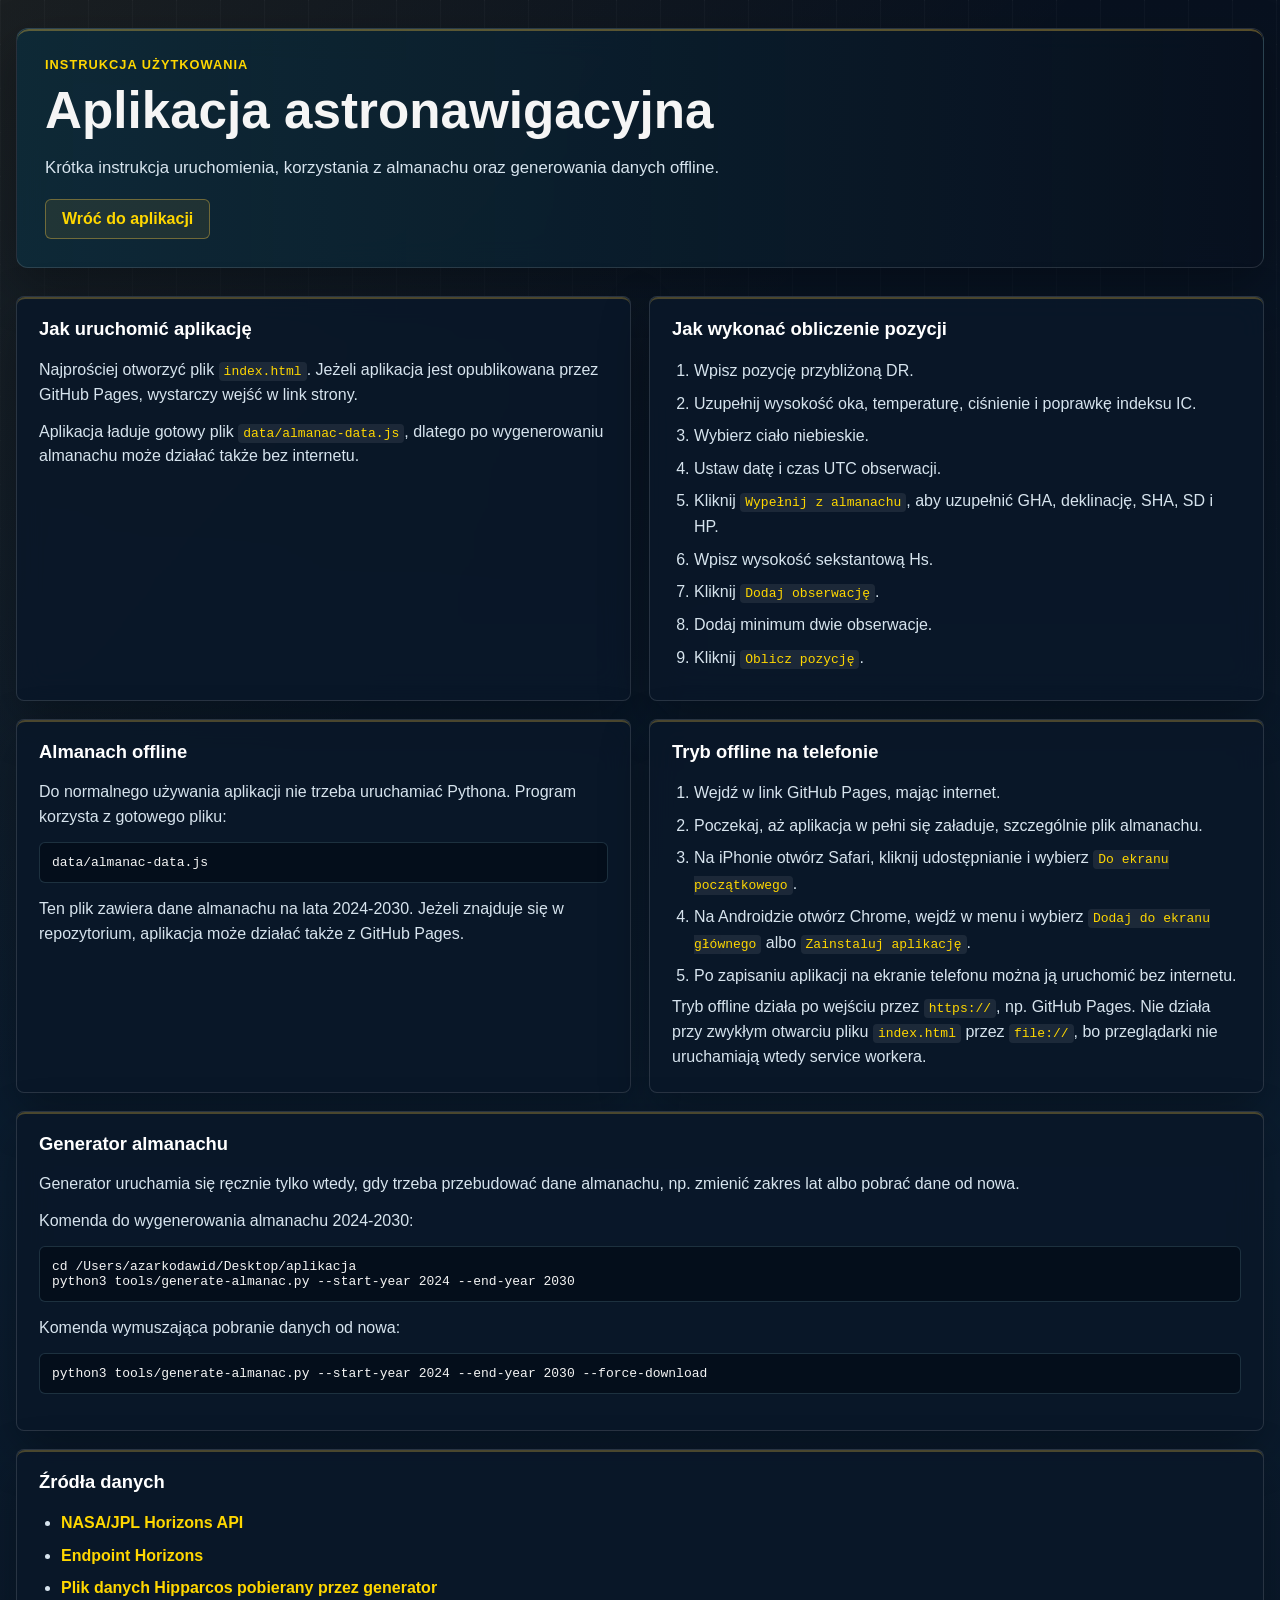
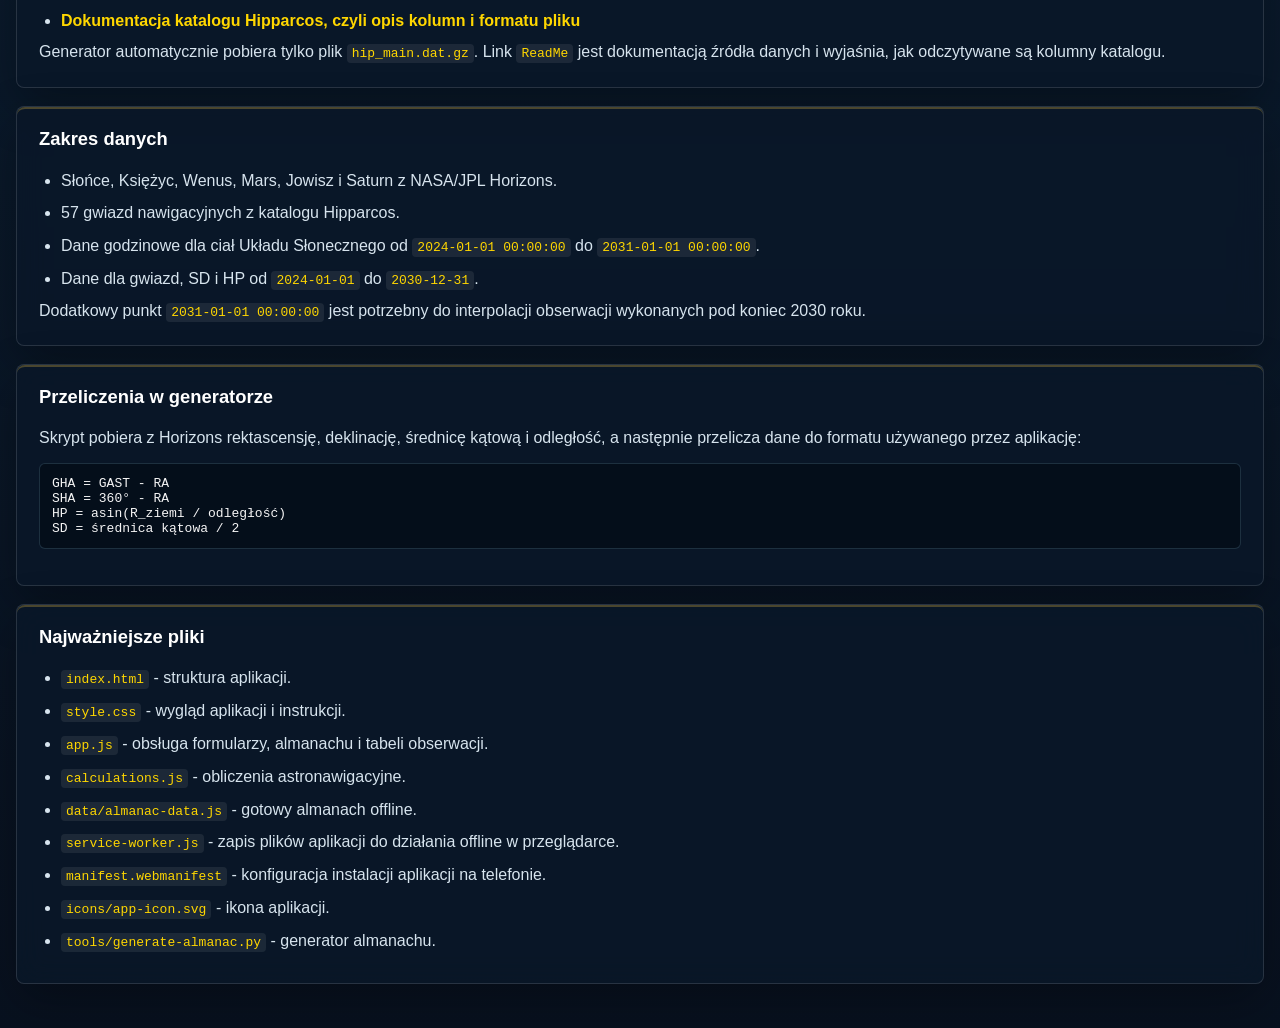
<file: instrukcja.html>
<!DOCTYPE html>
<html lang="pl">
<head>
    <meta charset="UTF-8">
    <meta name="viewport" content="width=device-width, initial-scale=1.0">
    <title>Instrukcja aplikacji astronawigacyjnej</title>
    <link rel="stylesheet" href="style.css">
</head>
<body>
<header class="app-header doc-hero">
    <div>
        <p class="eyebrow">Instrukcja użytkowania</p>
        <h1>Aplikacja astronawigacyjna</h1>
        <p class="doc-lead">Krótka instrukcja uruchomienia, korzystania z almanachu oraz generowania danych offline.</p>
        <div class="doc-actions">
            <a class="readme-link" href="index.html">Wróć do aplikacji</a>
        </div>
    </div>
</header>

<main class="doc-layout">
    <section class="doc-panel">
        <h2>Jak uruchomić aplikację</h2>
        <p>Najprościej otworzyć plik <code>index.html</code>. Jeżeli aplikacja jest opublikowana przez GitHub Pages, wystarczy wejść w link strony.</p>
        <p>Aplikacja ładuje gotowy plik <code>data/almanac-data.js</code>, dlatego po wygenerowaniu almanachu może działać także bez internetu.</p>
    </section>

    <section class="doc-panel">
        <h2>Jak wykonać obliczenie pozycji</h2>
        <ol class="doc-steps">
            <li>Wpisz pozycję przybliżoną DR.</li>
            <li>Uzupełnij wysokość oka, temperaturę, ciśnienie i poprawkę indeksu IC.</li>
            <li>Wybierz ciało niebieskie.</li>
            <li>Ustaw datę i czas UTC obserwacji.</li>
            <li>Kliknij <code>Wypełnij z almanachu</code>, aby uzupełnić GHA, deklinację, SHA, SD i HP.</li>
            <li>Wpisz wysokość sekstantową Hs.</li>
            <li>Kliknij <code>Dodaj obserwację</code>.</li>
            <li>Dodaj minimum dwie obserwacje.</li>
            <li>Kliknij <code>Oblicz pozycję</code>.</li>
        </ol>
    </section>

    <section class="doc-panel">
        <h2>Almanach offline</h2>
        <p>Do normalnego używania aplikacji nie trzeba uruchamiać Pythona. Program korzysta z gotowego pliku:</p>
        <pre><code>data/almanac-data.js</code></pre>
        <p>Ten plik zawiera dane almanachu na lata 2024-2030. Jeżeli znajduje się w repozytorium, aplikacja może działać także z GitHub Pages.</p>
    </section>

    <section class="doc-panel">
        <h2>Tryb offline na telefonie</h2>
        <ol class="doc-steps">
            <li>Wejdź w link GitHub Pages, mając internet.</li>
            <li>Poczekaj, aż aplikacja w pełni się załaduje, szczególnie plik almanachu.</li>
            <li>Na iPhonie otwórz Safari, kliknij udostępnianie i wybierz <code>Do ekranu początkowego</code>.</li>
            <li>Na Androidzie otwórz Chrome, wejdź w menu i wybierz <code>Dodaj do ekranu głównego</code> albo <code>Zainstaluj aplikację</code>.</li>
            <li>Po zapisaniu aplikacji na ekranie telefonu można ją uruchomić bez internetu.</li>
        </ol>
        <p>Tryb offline działa po wejściu przez <code>https://</code>, np. GitHub Pages. Nie działa przy zwykłym otwarciu pliku <code>index.html</code> przez <code>file://</code>, bo przeglądarki nie uruchamiają wtedy service workera.</p>
    </section>

    <section class="doc-panel">
        <h2>Generator almanachu</h2>
        <p>Generator uruchamia się ręcznie tylko wtedy, gdy trzeba przebudować dane almanachu, np. zmienić zakres lat albo pobrać dane od nowa.</p>
        <p>Komenda do wygenerowania almanachu 2024-2030:</p>
        <pre><code>cd /Users/azarkodawid/Desktop/aplikacja
python3 tools/generate-almanac.py --start-year 2024 --end-year 2030</code></pre>
        <p>Komenda wymuszająca pobranie danych od nowa:</p>
        <pre><code>python3 tools/generate-almanac.py --start-year 2024 --end-year 2030 --force-download</code></pre>
    </section>

    <section class="doc-panel">
        <h2>Źródła danych</h2>
        <ul class="doc-list">
            <li><a href="https://ssd-api.jpl.nasa.gov/doc/horizons.html">NASA/JPL Horizons API</a></li>
            <li><a href="https://ssd.jpl.nasa.gov/api/horizons.api">Endpoint Horizons</a></li>
            <li><a href="https://cdsarc.cds.unistra.fr/ftp/I/239/version_cd/cats/hip_main.dat.gz">Plik danych Hipparcos pobierany przez generator</a></li>
            <li><a href="https://cdsarc.cds.unistra.fr/ftp/I/239/ReadMe">Dokumentacja katalogu Hipparcos, czyli opis kolumn i formatu pliku</a></li>
        </ul>
        <p>Generator automatycznie pobiera tylko plik <code>hip_main.dat.gz</code>. Link <code>ReadMe</code> jest dokumentacją źródła danych i wyjaśnia, jak odczytywane są kolumny katalogu.</p>
    </section>

    <section class="doc-panel">
        <h2>Zakres danych</h2>
        <ul class="doc-list">
            <li>Słońce, Księżyc, Wenus, Mars, Jowisz i Saturn z NASA/JPL Horizons.</li>
            <li>57 gwiazd nawigacyjnych z katalogu Hipparcos.</li>
            <li>Dane godzinowe dla ciał Układu Słonecznego od <code>2024-01-01 00:00:00</code> do <code>2031-01-01 00:00:00</code>.</li>
            <li>Dane dla gwiazd, SD i HP od <code>2024-01-01</code> do <code>2030-12-31</code>.</li>
        </ul>
        <p>Dodatkowy punkt <code>2031-01-01 00:00:00</code> jest potrzebny do interpolacji obserwacji wykonanych pod koniec 2030 roku.</p>
    </section>

    <section class="doc-panel">
        <h2>Przeliczenia w generatorze</h2>
        <p>Skrypt pobiera z Horizons rektascensję, deklinację, średnicę kątową i odległość, a następnie przelicza dane do formatu używanego przez aplikację:</p>
        <pre><code>GHA = GAST - RA
SHA = 360° - RA
HP = asin(R_ziemi / odległość)
SD = średnica kątowa / 2</code></pre>
    </section>

    <section class="doc-panel">
        <h2>Najważniejsze pliki</h2>
        <ul class="doc-list">
            <li><code>index.html</code> - struktura aplikacji.</li>
            <li><code>style.css</code> - wygląd aplikacji i instrukcji.</li>
            <li><code>app.js</code> - obsługa formularzy, almanachu i tabeli obserwacji.</li>
            <li><code>calculations.js</code> - obliczenia astronawigacyjne.</li>
            <li><code>data/almanac-data.js</code> - gotowy almanach offline.</li>
            <li><code>service-worker.js</code> - zapis plików aplikacji do działania offline w przeglądarce.</li>
            <li><code>manifest.webmanifest</code> - konfiguracja instalacji aplikacji na telefonie.</li>
            <li><code>icons/app-icon.svg</code> - ikona aplikacji.</li>
            <li><code>tools/generate-almanac.py</code> - generator almanachu.</li>
        </ul>
    </section>
</main>
</body>
</html>
</file>
<file: style.css>
:root {
    --navy-950: #07111f;
    --navy-900: #0a1728;
    --navy-800: #0e1f34;
    --navy-700: #13283f;
    --navy-50: #4283a4;
    --sea-500: #1e90ff;
    --sea-300: #1c86ee;
    --gold-500: #ffd700;
    --gold-600: #ffcc00;
    --paper: #f5f5f5;
    --muted: #888888;
    --line: rgba(255, 255, 255, 0.13);
    --panel: rgba(10, 23, 40, 0.88);
    --danger: #ff6b6b;
    --success: #4caf50;
    --shadow: 0 18px 50px rgba(0, 0, 0, 0.3);
}

* {
    box-sizing: border-box;
}
html {
    color-scheme: dark;
}
body {
    margin: 0;
    font-family: "Trebuchet MS", "Segoe UI", sans-serif;
    color: var(--paper);
    background: 
    linear-gradient(135deg, rgba(244, 197, 66, 0.08), transparent 28%),
    linear-gradient(180deg, #08111f 0%, #0b1d30 45%, #08111f 100%);
}

body::before {
    content: "";
    position: fixed;
    inset: 0;
    pointer-events: none;
    background-image: 
    linear-gradient(135deg, rgba(255, 255, 255, 0.035) 1px, transparent 1px),
    linear-gradient(90deg, rgba(255, 255, 255, 0.035) 1px, transparent 1px);
    background-size: 44px 44px;
    mask-image: linear-gradient(to bottom, rgba(0, 0, 0, 0.75), transparent);
}

.app-header {
    padding: 42px clamp(19px, 4vw, 56px) 28px;
    border-bottom: 1px solid var(--line);
    background: 
    linear-gradient(90deg, rgba(31, 122, 140, 0.18), transparent),
    rgba(7, 17, 31, 0.72);
}

.eyebrow {
    margin: 0 0 10px;
    color: var(--gold-500);
    font-size: 0.8rem;
    font-weight: 700;
    letter-spacing: 0.08em;
    text-transform: uppercase;
}

h1, h2 {
    margin: 0;
    line-height: 1.12;
}
h1 {
   max-width: 900px;
    font-size: clamp(2rem, 4vw, 4rem);
    font-weight: 800;
}
.readme-link {
    display: inline-flex;
    align-items: center;
    margin-top: 18px;
    padding: 10px 16px;
    border: 1px solid rgba(244, 197, 66, 0.38);
    border-radius: 6px;
    color: var(--gold-500);
    background: rgba(244, 197, 66, 0.08);
    font-weight: 800;
    text-decoration: none;
    transition: transform 140ms ease, background 140ms ease, box-shadow 140ms ease;
}
.readme-link:hover {
    transform: translateY(-1px);
    background: rgba(244, 197, 66, 0.14);
    box-shadow: 0 10px 24px rgba(244, 197, 66, 0.16);
}
.doc-hero {
    padding: 28px 0 0;
    border-bottom: 0;
    background: transparent;
}
.doc-hero > div {
    position: relative;
    width: min(1420px, calc(100% - 32px));
    margin: 0 auto;
    padding: 28px;
    border: 1px solid var(--line);
    border-radius: 12px;
    background:
        linear-gradient(90deg, rgba(31, 122, 140, 0.22), transparent),
        rgba(7, 17, 31, 0.86);
    box-shadow: var(--shadow);
    backdrop-filter: blur(14px);
    overflow: hidden;
}
.doc-hero > div::after {
    content: "";
    position: absolute;
    inset: 0;
    border-radius: 12px;
    pointer-events: none;
    border-top: 2px solid rgba(244, 197, 66, 0.34);
}
.doc-hero h1 {
    max-width: none;
}
.doc-lead {
    max-width: 780px;
    margin: 16px 0 0;
    color: #d7e4ee;
    font-size: 1.05rem;
    line-height: 1.55;
}
.doc-actions {
    display: flex;
    flex-wrap: wrap;
    gap: 10px;
}
.doc-layout {
    width: min(1420px, calc(100% - 32px));
    margin: 28px auto 48px;
    display: flex;
    flex-wrap: wrap;
    gap: 18px;
    align-items: stretch;
}
.doc-panel {
    position: relative;
    flex: 1 1 420px;
    min-width: 0;
    padding: 22px;
    border: 1px solid var(--line);
    border-radius: 8px;
    background: var(--panel);
    box-shadow: var(--shadow);
    backdrop-filter: blur(14px);
}
.doc-panel::after {
    content: "";
    position: absolute;
    inset: 0;
    border-radius: 8px;
    pointer-events: none;
    border-top: 2px solid rgba(244, 197, 66, 0.28);
}
.doc-panel:nth-child(1),
.doc-panel:nth-child(2),
.doc-panel:nth-child(3),
.doc-panel:nth-child(4) {
    flex-basis: calc(50% - 9px);
}
.doc-panel:nth-child(n + 5) {
    flex-basis: 100%;
}
.doc-panel p {
    margin: 0 0 12px;
    color: #d7e4ee;
    line-height: 1.55;
}
.doc-panel p:last-child {
    margin-bottom: 0;
}
.doc-steps,
.doc-list {
    margin: 0;
    padding-left: 22px;
    color: #d7e4ee;
    line-height: 1.6;
}
.doc-steps li,
.doc-list li {
    margin: 7px 0;
}
.doc-list a {
    color: var(--gold-500);
    font-weight: 800;
    text-decoration: none;
}
.doc-list a:hover {
    text-decoration: underline;
}
.doc-panel pre {
    margin: 10px 0 14px;
    overflow-x: auto;
    padding: 12px;
    border: 1px solid rgba(142, 202, 230, 0.18);
    border-radius: 6px;
    background: rgba(3, 11, 20, 0.62);
}
.doc-panel pre code {
    padding: 0;
    background: transparent;
    color: var(--paper);
    white-space: pre;
}
h2 {
    margin-bottom: 18px;
    color: #ffffff;
    font-size: 1.15rem;
}

.app-layout {
    width: min(1420px, calc(100% - 32px));
    margin: 28px auto 48px;
    display: flex;
    gap: 18px;
    flex-wrap: wrap;
}
.panel {
    position: relative;
    padding: 22px;
    border: 1px solid var(--line);
    border-radius: 8px;
    background: var(--panel);
    box-shadow: var(--shadow);
    backdrop-filter: blur(14px);
    flex: 1 1 420px;
    min-width: 0;
}
.panel::after {
    content: "";
    position: absolute;
    inset: 0;
    border-radius: 8px;
    pointer-events: none;
    border-top: 2px solid rgba(244, 197, 66, 0.34);
}
.wide {
    grid-column: 1 / -1;
    flex-basis: 100%;
}
.section-header {
    display: flex;
    align-items: center;
    justify-content: space-between;
    gap: 16px;
    margin-bottom: 16px;
}
.section-header h2 {
    margin-bottom: 0;
}
.form-grid {
    display: grid;
    grid-template-columns: repeat(auto-fit, minmax(150px, 1fr));
    gap: 16px;
}
label {
    display: grid;
    gap: 7px;
    color: var(--muted);
    font-size: 0.92rem;
    font-weight: 700;
}
input, select {
    width: 100%;
    padding: 10px 12px;
    min-height: 44px;
    border: 1px solid rgba(142, 202, 230, 0.24);
    border-radius: 6px;
    background: rgba(3, 11, 20, 0.74);
    color: #ffffff;
    font: inherit;
    outline: none;
    transition: border-color 160ms ease, box-shadow 160ms ease, background 160ms ease;
}
input:focus, select:focus {
    border-color: var(--gold-500);
    background: rgba(7, 17, 31, 0.92);
    box-shadow: 0 0 0 3px rgba(244, 197, 66, 0.16);
}
select {
    cursor: pointer;
}
select:disabled,
input:disabled {
    cursor: not-allowed;
    opacity: 0.55;
    background: rgba(71, 84, 103, 0.38);
    color: rgba(255, 255, 255, 0.58);
}
.body-field {
    grid-column: span 2;
}
.limb-field {
    grid-column: span 2;
}
.coordinate-field {
    grid-column: span 2;
}
.motion-toggle {
    grid-column: span 2;
}
.motion-field {
    grid-column: span 2;
}
.angle-field {
    grid-column: span 2;
}
.angle-field-dms {
    grid-column: span 3;
}
.coordinate-row {
    display: grid;
    grid-template-columns: 70px minmax(54px, 1fr) auto minmax(64px, 1fr) auto minmax(64px, 1fr) auto;
    align-items: center;
    gap: 8px;
}
.angle-row {
    display: grid;
    align-items: center;
    gap: 8px;
}
.angle-row-dm {
    grid-template-columns: minmax(64px, 1fr) auto minmax(86px, 1.25fr) auto;
}
.angle-row-dms {
    grid-template-columns: minmax(58px, 1fr) auto minmax(70px, 1fr) auto minmax(70px, 1fr) auto;
}
.coordinate-row input,
.coordinate-row select,
.angle-row input {
    min-width: 0;
}
.unit-label {
    color: var(--gold-500);
    font-weight: 800;
}
.legend-box {
    margin-top: 18px;
    max-height: 360px;
    overflow-y: auto;
    padding: 16px;
    border: 1px solid rgba(142, 202, 230, 0.18);
    border-radius: 8px;
    background: rgba(3, 11, 20, 0.42);
}
.legend-box h3 {
    position: sticky;
    top: -16px;
    z-index: 1;
    padding: 0 0 12px;
    background: rgba(3, 11, 20, 0.94);
    margin: 0 0 12px;
    color: var(--gold-500);
    font-size: 0.98rem;
    letter-spacing: 0.03em;
    text-transform: uppercase;
}
.legend-grid {
    display: grid;
    grid-template-columns: repeat(auto-fit, minmax(210px, 1fr));
    gap: 10px 14px;
}
.legend-grid p,
.formula-box p {
    margin: 0;
    color: #d7e4ee;
    line-height: 1.45;
}
.legend-grid strong,
.formula-box strong {
    color: #ffffff;
}
.formula-box {
    display: grid;
    gap: 8px;
    margin-top: 14px;
    padding-top: 14px;
    border-top: 1px solid rgba(255, 255, 255, 0.1);
}
code {
    padding: 2px 5px;
    border-radius: 4px;
    background: rgba(255, 255, 255, 0.08);
    color: var(--gold-500);
}
.checkbox-row {
    display: flex;
    align-items: center;
    gap: 10px;
    min-height: 44px;
    align-self: flex-end;
    padding: 10px 0;
}
.checkbox-row input {
    width: auto;
    min-height: auto;
    height: auto;
    accent-color: var(--gold-500);
}
button {
    padding: 10px 16px;
    border: 0;
    border-radius: 6px;
    font: inherit;
    font-weight: 800;
    cursor: pointer;
    transition: transform 140ms ease, box-shadow 140ms ease, background 140ms ease;
}
button:hover {
    transform: translateY(-1px);
}
button:active {
    transform: translateY(0);
}
.primary-button {
    background: linear-gradient(180deg, var(--gold-500), var(--gold-600));
    color: #08111f;
    box-shadow: 0 10px 24px rgba(244, 197, 66, 0.22);
}
.primary-button:hover {
    box-shadow: 0 13px 24px rgba(244, 197, 66, 0.3);
}
.secondary-button {
    background: rgba(31, 122, 140, 0.22);
    color: var(--paper);
    border: 1px solid rgba(142, 202, 230, 0.28);
}
.secondary-button:hover {
    background: rgba(31, 122, 140, 0.34);
}
.table-wrapper {
    overflow-x: auto;
    border: 1px solid var(--line);
    border-radius: 8px;
}
table {
    width: 100%;
    border-collapse: collapse;
    min-width: 900px;
}
th, td {
    padding: 13px 14px;
    text-align: left;
    border-bottom: 1px solid var(--line);
    white-space: nowrap;
}
th {
    color: var(--gold-500);
    background: rgba(3, 11, 20, 0.62);
    font-size: 0.78rem;
    text-transform: uppercase;
    letter-spacing: 0.06em;
}
.datetime-field {
grid-column: 1/ -1;
}
.datetime-field input {
    width: 100%;
    min-width: 280px;
    font-variant-numeric: tabular-nums;
}
input[type="datetime-local"]{
    min-width: 280px;
}
td {
    color: #e7edf4;
}
tbody tr:hover {
    background: rgba(142, 202, 230, 0.06);
}
tbody tr:last-child td {
    border-bottom: 0;
}
.empty-state {
    position: sticky;
    left: 0;
    width: min(100%, calc(100vw - 64px));
    padding: 28px;
    color: var(--muted);
    text-align: center;
}
.result-box {
    display: grid;
    gap: 12px;
    margin-bottom: 18px;
    padding: 16px;
    border-radius: 8px;
    background: rgba(244, 197, 66, 0.08);
    border: 1px solid rgba(244, 197, 66, 0.22);
}
.result-box p {
    display: flex;
    gap: 14px;
    margin: 0;
    color: var(--muted);
    justify-content: space-between;
}
.result-box strong {
    color: #ffffff; 
}
.button-row {
    display: flex;
    gap: 10px;
    margin: 14px 0;
}
.button-row button {
    flex: 1;
}
.full-width {
    width: 100%;
}
.form-actions {
    grid-column: 1 / -1;
    margin: 0;
    display: flex;
    flex-wrap: wrap;
    gap: 10px;
}
.form-actions button {
    flex: 1 1 180px;
}
@media (max-width: 980px) {
    .app-layout {
        grid-template-columns: 1fr;
    }
}
@media (max-width: 680px) {
    input[type="datetime-local"]{
        min-width: 0;
        width: 100%;
    }
}
@media (max-width: 680px) {
    .app-header {
        padding-top: 30px;
    }
    .doc-hero {
        padding-top: 18px;
    }
    .doc-hero > div,
    .doc-layout {
        width: min(100% - 20px, 1420px);
    }
    .doc-hero > div {
        padding: 22px;
        border-radius: 10px;
    }
    .doc-layout {
        margin-top: 18px;
    }
    .doc-panel,
    .doc-panel:nth-child(1),
    .doc-panel:nth-child(2),
    .doc-panel:nth-child(3),
    .doc-panel:nth-child(4),
    .doc-panel:nth-child(n + 5) {
        flex-basis: 100%;
    }
    .app-layout {
        width: min(100% - 20px, 1420px);
         margin-top: 18px;
    }
    .panel {
        padding: 18px;
    }   
    .form-grid {
        grid-template-columns: 1fr;
    }
    .body-field,
    .limb-field,
    .coordinate-field,
    .motion-toggle,
    .motion-field,
    .angle-field,
    .angle-field-dms {
        grid-column: auto;
    }
    .coordinate-row {
        grid-template-columns: 62px minmax(46px, 1fr) auto minmax(52px, 1fr) auto minmax(52px, 1fr) auto;
    }
    .angle-row-dm {
        grid-template-columns: minmax(58px, 1fr) auto minmax(74px, 1fr) auto;
    }
    .angle-row-dms {
        grid-template-columns: minmax(52px, 1fr) auto minmax(58px, 1fr) auto minmax(58px, 1fr) auto;
    }
    .section-header {
        flex-direction: column;
        align-items: stretch;
    }
    .button-row {
        flex-direction: column;
    }
    h1 {
        font-size: 2rem;
    }
}
</file>
